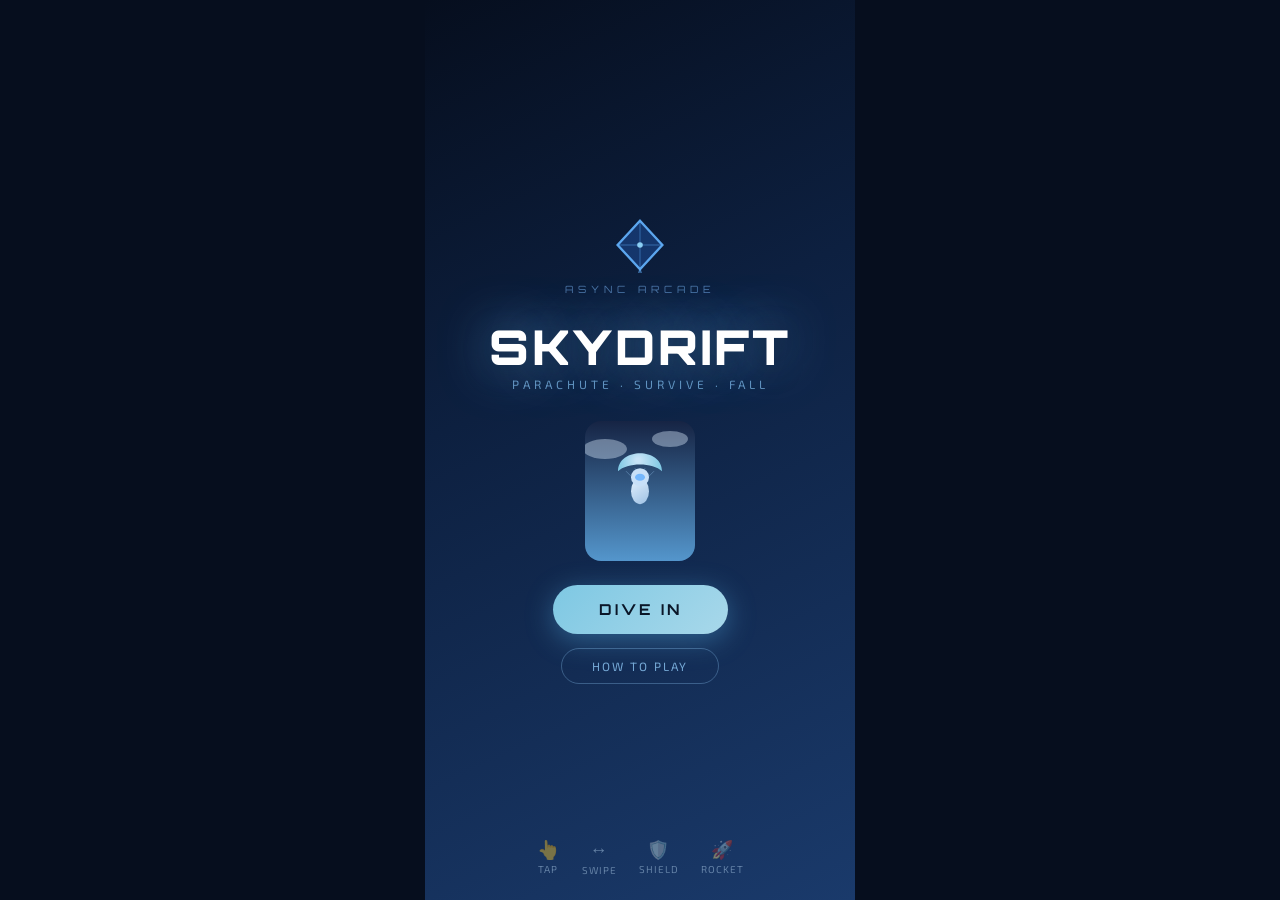
<file: index.html>
<!DOCTYPE html>
<html lang="en">
<head>
  <meta charset="UTF-8">
  <meta name="viewport" content="width=device-width, initial-scale=1.0, user-scalable=no">
  <title>SkyDrift — Async Arcade</title>
  <link rel="stylesheet" href="css/main.css">
  <link rel="stylesheet" href="css/screens.css">
  <link rel="stylesheet" href="css/hud.css">
</head>
<body>
<div id="game-wrapper">
  <canvas id="gameCanvas"></canvas>

  <!-- HUD (always on top during gameplay) -->
  <div id="hud">
    <div id="score-block">
      <div id="score-label">ALTITUDE</div>
      <div id="score-value">0m</div>
    </div>
    <div id="best-block">
      <div id="best-label">BEST</div>
      <div id="best-value">0m</div>
    </div>
  </div>

  <button id="pause-btn">⏸</button>

  <div id="powerup-bar">
    <div class="pu-slot shield"    id="pu-shield">🛡️</div>
    <div class="pu-slot rocket"    id="pu-rocket">🚀</div>
    <div class="pu-slot destroyer" id="pu-destroyer">💥</div>
    <div class="pu-slot dash"      id="pu-dash">⚡</div>
  </div>

  <div id="parachute-indicator">
    <span id="para-icon">🪂</span>
    <span id="para-label">OPEN</span>
  </div>

  <div id="energy-flash"></div>
  <div id="game-msg"></div>
  <div id="touch-hint">TAP = parachute · SWIPE = drift</div>

  <!-- ── START SCREEN ── -->
  <div class="screen" id="start-screen">
    <div class="logo-block">
      <svg class="kite-logo" viewBox="0 0 60 60" fill="none" xmlns="http://www.w3.org/2000/svg">
        <polygon points="30,4 54,30 30,56 6,30" fill="rgba(30,80,160,0.5)" stroke="rgba(100,180,255,0.9)" stroke-width="2.5"/>
        <line x1="30" y1="4"  x2="30" y2="56" stroke="rgba(100,180,255,0.45)" stroke-width="1"/>
        <line x1="6"  y1="30" x2="54" y2="30" stroke="rgba(100,180,255,0.45)" stroke-width="1"/>
        <circle cx="30" cy="30" r="3" fill="rgba(150,220,255,0.9)"/>
        <path d="M30 56 Q33 63 30 70 Q27 63 30 56" stroke="rgba(100,180,255,0.6)" stroke-width="1.5" fill="none"/>
      </svg>
      <div class="brand-name">Async Arcade</div>
    </div>

    <div class="game-title">SKYDRIFT</div>
    <div class="game-subtitle">Parachute · Survive · Fall</div>

    <canvas id="preview-canvas" width="110" height="140"></canvas>

    <button class="btn-primary"   id="start-btn">DIVE IN</button>
    <button class="btn-secondary" id="how-btn">HOW TO PLAY</button>

    <div class="instructions-mini">
      <div class="inst-item"><span class="inst-icon">👆</span><span>TAP</span></div>
      <div class="inst-item"><span class="inst-icon">↔️</span><span>SWIPE</span></div>
      <div class="inst-item"><span class="inst-icon">🛡️</span><span>SHIELD</span></div>
      <div class="inst-item"><span class="inst-icon">🚀</span><span>ROCKET</span></div>
    </div>
  </div>

  <!-- ── GAME OVER SCREEN ── -->
  <div class="screen hidden" id="gameover-screen">
    <div class="go-title">CRASH!</div>
    <div class="go-score-block">
      <div class="go-score-label">DISTANCE</div>
      <div class="go-score-value" id="go-score">0</div>
      <div class="go-best" id="go-best"></div>
    </div>
    <button class="btn-primary"   id="retry-btn">TRY AGAIN</button>
    <button class="btn-secondary" id="menu-btn" style="margin-top:10px">MAIN MENU</button>
  </div>

  <!-- ── PAUSE OVERLAY ── -->
  <div id="pause-overlay" class="hidden">
    <div class="pause-title">PAUSED</div>
    <button class="btn-primary"   id="resume-btn">RESUME</button>
    <button class="btn-secondary" id="quit-btn" style="margin-top:12px">QUIT</button>
  </div>

  <!-- ── HOW TO PLAY ── -->
  <div id="howto-overlay" class="hidden">
    <div class="howto-title">HOW TO PLAY</div>
    <div class="howto-grid">
      <div class="howto-card"><div class="howto-card-icon">👆</div><div class="howto-card-title">TAP / SPACE</div><div class="howto-card-desc">Toggle parachute — slow fall when open, fast when closed</div></div>
      <div class="howto-card"><div class="howto-card-icon">↔️</div><div class="howto-card-title">SWIPE</div><div class="howto-card-desc">Swipe any direction to drift your character sideways</div></div>
      <div class="howto-card"><div class="howto-card-icon">🛡️</div><div class="howto-card-title">SHIELD</div><div class="howto-card-desc">Absorbs one hit from any obstacle</div></div>
      <div class="howto-card"><div class="howto-card-icon">🚀</div><div class="howto-card-title">ROCKET</div><div class="howto-card-desc">Turbo fall & destroy on contact for 3.5s</div></div>
      <div class="howto-card"><div class="howto-card-icon">💥</div><div class="howto-card-title">DESTROYER</div><div class="howto-card-desc">Aura destroys nearby obstacles for 5s</div></div>
      <div class="howto-card"><div class="howto-card-icon">⚡</div><div class="howto-card-title">DASH SHIELD</div><div class="howto-card-desc">Auto-dashes & smashes nearby threats for 6s</div></div>
      <div class="howto-card"><div class="howto-card-icon">🚧</div><div class="howto-card-title">OBSTACLES</div><div class="howto-card-desc">Rocks, crates, birds, doors, cannons &amp; lasers</div></div>
      <div class="howto-card"><div class="howto-card-icon">📏</div><div class="howto-card-title">SCORE</div><div class="howto-card-desc">Metres fallen — fall as far as possible!</div></div>
    </div>
    <button class="btn-primary" id="howto-close">GOT IT!</button>
  </div>
</div>

<!-- JS modules loaded in dependency order -->
<script src="js/audio.js"></script>
<script src="js/state.js"></script>
<script src="js/camera.js"></script>
<script src="js/input.js"></script>
<script src="js/player.js"></script>
<script src="js/obstacles.js"></script>
<script src="js/powerups.js"></script>
<script src="js/particles.js"></script>
<script src="js/renderer.js"></script>
<script src="js/game.js"></script>
</body>
</html>
</file>
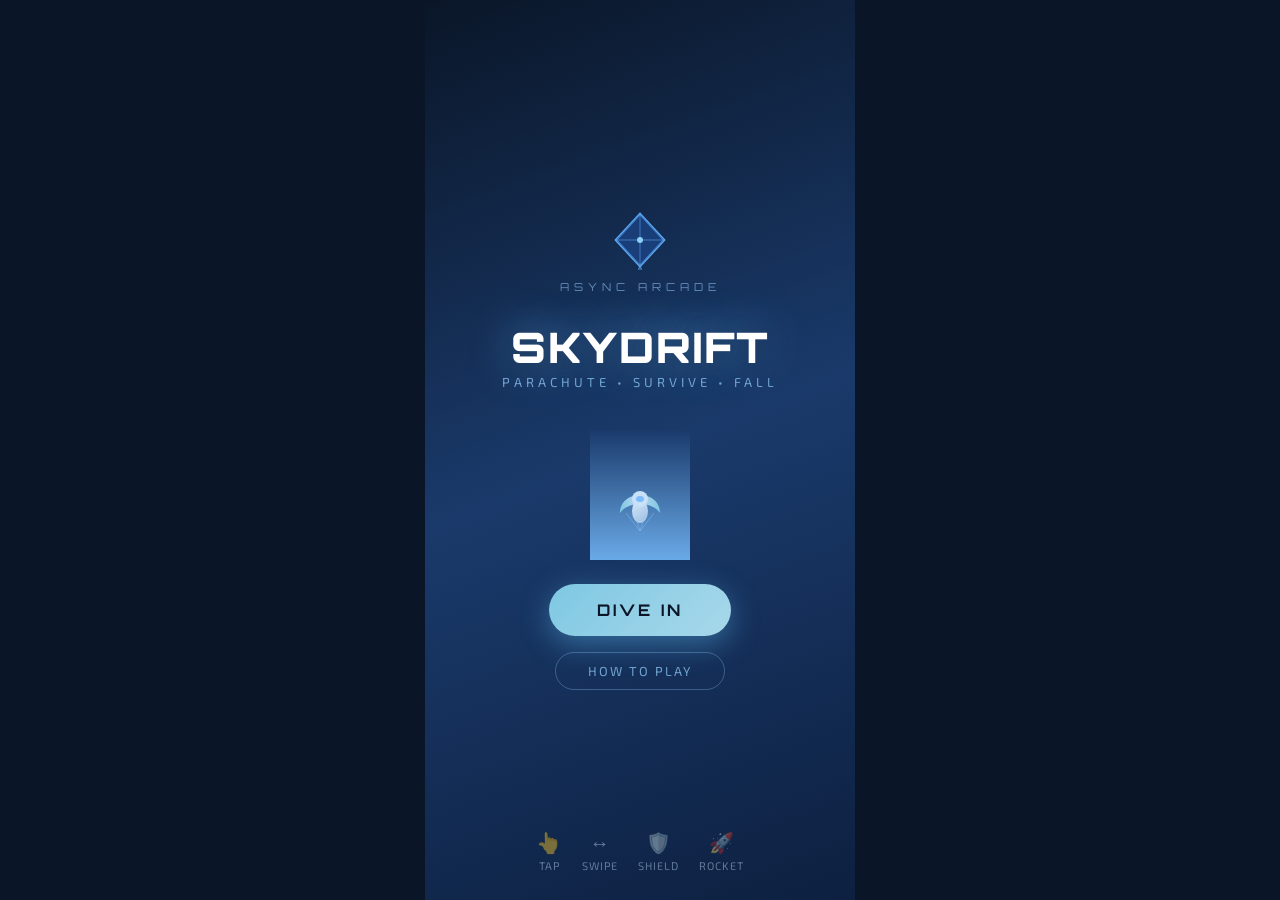
<file: skydrift.html>
<!DOCTYPE html>
<html lang="en">
<head>
<meta charset="UTF-8">
<meta name="viewport" content="width=device-width, initial-scale=1.0, user-scalable=no">
<title>SkyDrift — Async Arcade</title>
<style>
  @import url('https://fonts.googleapis.com/css2?family=Exo+2:wght@300;400;700;900&family=Orbitron:wght@400;700;900&display=swap');

  :root {
    --sky1: #b8d4f0;
    --sky2: #d4eaff;
    --calm1: #7ec8e3;
    --calm2: #a8d8ea;
    --soft-green: #98d8c8;
    --soft-coral: #f4a7a7;
    --soft-purple: #c4a8d8;
    --soft-yellow: #f4dca8;
    --ui-bg: rgba(20,40,80,0.82);
    --ui-border: rgba(130,200,255,0.35);
    --text-main: #e8f4ff;
    --text-dim: rgba(200,230,255,0.6);
    --energy1: #ff6b35;
    --energy2: #ffda00;
    --energy3: #00e5ff;
    --shield-color: #4fc3f7;
    --rocket-color: #ff7043;
    --destroy-color: #ab47bc;
    --dash-color: #26c6da;
  }

  * { margin:0; padding:0; box-sizing:border-box; touch-action:none; }

  body {
    background: #0a1628;
    display: flex;
    justify-content: center;
    align-items: center;
    height: 100vh;
    overflow: hidden;
    font-family: 'Exo 2', sans-serif;
  }

  #game-wrapper {
    position: relative;
    width: min(430px, 100vw);
    height: min(932px, 100vh);
    overflow: hidden;
    background: linear-gradient(180deg, #1a3a6b 0%, #2a5a9b 30%, #4a8ac8 60%, #6aaae8 100%);
  }

  /* ===== CANVAS ===== */
  #gameCanvas {
    position: absolute;
    top: 0; left: 0;
    width: 100%; height: 100%;
    display: block;
  }

  /* ===== HUD ===== */
  #hud {
    position: absolute;
    top: 0; left: 0; right: 0;
    padding: 14px 18px 0;
    display: flex;
    justify-content: space-between;
    align-items: flex-start;
    pointer-events: none;
    z-index: 10;
  }

  #score-block {
    display: flex;
    flex-direction: column;
  }

  #score-label {
    font-family: 'Orbitron', monospace;
    font-size: 10px;
    letter-spacing: 3px;
    color: var(--text-dim);
    text-transform: uppercase;
  }

  #score-value {
    font-family: 'Orbitron', monospace;
    font-size: 28px;
    font-weight: 900;
    color: #fff;
    text-shadow: 0 0 20px rgba(100,200,255,0.8);
    line-height: 1;
    transition: color 0.3s;
  }

  #score-value.energized { color: var(--energy2); text-shadow: 0 0 20px rgba(255,218,0,0.9); }

  #best-block {
    display: flex;
    flex-direction: column;
    align-items: flex-end;
  }

  #best-label {
    font-family: 'Orbitron', monospace;
    font-size: 9px;
    letter-spacing: 2px;
    color: var(--text-dim);
  }

  #best-value {
    font-family: 'Orbitron', monospace;
    font-size: 14px;
    color: rgba(200,230,255,0.8);
  }

  /* powerup icons row */
  #powerup-bar {
    position: absolute;
    top: 70px; left: 0; right: 0;
    display: flex;
    justify-content: center;
    gap: 10px;
    pointer-events: none;
    z-index: 10;
  }

  .pu-slot {
    width: 38px; height: 38px;
    border-radius: 50%;
    border: 2px solid rgba(255,255,255,0.3);
    background: rgba(10,25,60,0.6);
    display: flex;
    align-items: center;
    justify-content: center;
    font-size: 18px;
    transition: all 0.3s;
    opacity: 0;
    transform: scale(0.7);
  }

  .pu-slot.active {
    opacity: 1;
    transform: scale(1);
    box-shadow: 0 0 14px currentColor;
  }

  .pu-slot.shield { color: var(--shield-color); border-color: var(--shield-color); }
  .pu-slot.rocket { color: var(--rocket-color); border-color: var(--rocket-color); }
  .pu-slot.destroyer { color: var(--destroy-color); border-color: var(--destroy-color); }
  .pu-slot.dash { color: var(--dash-color); border-color: var(--dash-color); }

  /* ===== SCREENS ===== */
  .screen {
    position: absolute;
    inset: 0;
    display: flex;
    flex-direction: column;
    align-items: center;
    justify-content: center;
    z-index: 50;
    transition: opacity 0.4s, transform 0.4s;
  }

  .screen.hidden {
    opacity: 0;
    pointer-events: none;
    transform: scale(1.04);
  }

  /* START SCREEN */
  #start-screen {
    background: linear-gradient(160deg, #0a1628 0%, #1a3a6b 50%, #0d2040 100%);
  }

  .logo-block {
    display: flex;
    flex-direction: column;
    align-items: center;
    margin-bottom: 32px;
  }

  .kite-logo {
    width: 60px; height: 60px;
    margin-bottom: 10px;
  }

  .brand-name {
    font-family: 'Orbitron', monospace;
    font-size: 11px;
    letter-spacing: 5px;
    color: rgba(150,200,255,0.6);
    text-transform: uppercase;
  }

  .game-title {
    font-family: 'Orbitron', monospace;
    font-size: 42px;
    font-weight: 900;
    color: #fff;
    text-align: center;
    line-height: 1;
    text-shadow: 0 0 40px rgba(100,180,255,0.8), 0 4px 20px rgba(0,0,0,0.5);
    letter-spacing: 2px;
  }

  .game-subtitle {
    font-size: 13px;
    letter-spacing: 4px;
    color: rgba(150,210,255,0.7);
    text-transform: uppercase;
    margin-top: 6px;
    margin-bottom: 40px;
  }

  .character-preview {
    width: 80px; height: 120px;
    position: relative;
    margin-bottom: 28px;
  }

  .btn-primary {
    font-family: 'Orbitron', monospace;
    font-size: 16px;
    font-weight: 700;
    letter-spacing: 3px;
    color: #0a1628;
    background: linear-gradient(135deg, #7ec8e3, #a8d8ea);
    border: none;
    border-radius: 50px;
    padding: 16px 48px;
    cursor: pointer;
    text-transform: uppercase;
    transition: all 0.2s;
    box-shadow: 0 8px 30px rgba(100,200,255,0.4);
    margin-bottom: 16px;
  }

  .btn-primary:active { transform: scale(0.96); }
  .btn-primary:hover { background: linear-gradient(135deg, #a0daf0, #c0eaff); }

  .btn-secondary {
    font-family: 'Exo 2', sans-serif;
    font-size: 13px;
    letter-spacing: 2px;
    color: rgba(150,210,255,0.7);
    background: transparent;
    border: 1px solid rgba(150,210,255,0.3);
    border-radius: 50px;
    padding: 10px 32px;
    cursor: pointer;
    text-transform: uppercase;
    transition: all 0.2s;
  }

  .btn-secondary:hover { border-color: rgba(150,210,255,0.7); color: rgba(200,230,255,0.9); }

  .instructions-mini {
    position: absolute;
    bottom: 28px;
    display: flex;
    gap: 20px;
    opacity: 0.55;
  }

  .inst-item {
    display: flex;
    flex-direction: column;
    align-items: center;
    gap: 4px;
    font-size: 11px;
    color: rgba(200,230,255,0.8);
    letter-spacing: 1px;
  }

  .inst-icon { font-size: 20px; }

  /* GAME OVER SCREEN */
  #gameover-screen {
    background: linear-gradient(160deg, rgba(10,22,40,0.97) 0%, rgba(20,40,80,0.97) 100%);
  }

  .go-title {
    font-family: 'Orbitron', monospace;
    font-size: 36px;
    font-weight: 900;
    color: #ff6b6b;
    text-shadow: 0 0 30px rgba(255,100,100,0.6);
    margin-bottom: 8px;
  }

  .go-score-block {
    text-align: center;
    margin: 24px 0;
    padding: 20px 40px;
    background: rgba(100,180,255,0.08);
    border: 1px solid rgba(100,180,255,0.2);
    border-radius: 16px;
    min-width: 220px;
  }

  .go-score-label {
    font-family: 'Orbitron', monospace;
    font-size: 11px;
    letter-spacing: 3px;
    color: var(--text-dim);
  }

  .go-score-value {
    font-family: 'Orbitron', monospace;
    font-size: 52px;
    font-weight: 900;
    color: #fff;
    line-height: 1.1;
  }

  .go-best {
    font-size: 13px;
    color: var(--soft-yellow);
    margin-top: 4px;
  }

  /* PAUSE overlay */
  #pause-overlay {
    position: absolute;
    inset: 0;
    background: rgba(5,15,35,0.85);
    display: flex;
    flex-direction: column;
    align-items: center;
    justify-content: center;
    z-index: 40;
    backdrop-filter: blur(4px);
  }

  #pause-overlay.hidden { display: none; }

  .pause-title {
    font-family: 'Orbitron', monospace;
    font-size: 32px;
    color: #fff;
    margin-bottom: 32px;
  }

  /* pause button */
  #pause-btn {
    position: absolute;
    top: 14px;
    left: 50%;
    transform: translateX(-50%);
    background: rgba(20,40,80,0.7);
    border: 1px solid rgba(130,200,255,0.3);
    border-radius: 50px;
    padding: 6px 20px;
    font-family: 'Orbitron', monospace;
    font-size: 10px;
    letter-spacing: 2px;
    color: rgba(150,210,255,0.7);
    cursor: pointer;
    z-index: 20;
    transition: all 0.2s;
    pointer-events: all;
  }

  #pause-btn:active { opacity: 0.7; }

  /* How to Play */
  #howto-overlay {
    position: absolute;
    inset: 0;
    background: rgba(5,15,35,0.95);
    display: flex;
    flex-direction: column;
    align-items: center;
    justify-content: center;
    z-index: 60;
    padding: 28px;
    overflow-y: auto;
  }
  #howto-overlay.hidden { display: none; }

  .howto-title {
    font-family: 'Orbitron', monospace;
    font-size: 22px;
    color: #fff;
    margin-bottom: 20px;
    letter-spacing: 3px;
  }

  .howto-grid {
    display: grid;
    grid-template-columns: 1fr 1fr;
    gap: 12px;
    width: 100%;
    max-width: 360px;
    margin-bottom: 24px;
  }

  .howto-card {
    background: rgba(100,180,255,0.07);
    border: 1px solid rgba(100,180,255,0.2);
    border-radius: 12px;
    padding: 14px;
    display: flex;
    flex-direction: column;
    gap: 6px;
  }

  .howto-card-icon { font-size: 22px; }
  .howto-card-title { font-family: 'Orbitron', monospace; font-size: 11px; color: rgba(150,210,255,0.9); letter-spacing: 1px; }
  .howto-card-desc { font-size: 11px; color: rgba(200,225,255,0.6); line-height: 1.4; }

  /* energy overlay flash */
  #energy-flash {
    position: absolute; inset: 0;
    pointer-events: none;
    z-index: 8;
    opacity: 0;
    transition: opacity 0.3s;
    background: radial-gradient(ellipse at center, rgba(255,100,50,0.08) 0%, transparent 70%);
  }
  #energy-flash.active { opacity: 1; }

  /* Touch hint */
  #touch-hint {
    position: absolute;
    bottom: 20px;
    left: 50%;
    transform: translateX(-50%);
    font-size: 11px;
    letter-spacing: 2px;
    color: rgba(200,230,255,0.4);
    white-space: nowrap;
    pointer-events: none;
    z-index: 10;
    transition: opacity 1s;
  }

  /* combo / alert messages */
  #game-msg {
    position: absolute;
    top: 120px;
    left: 50%;
    transform: translateX(-50%);
    font-family: 'Orbitron', monospace;
    font-size: 15px;
    font-weight: 700;
    color: #fff;
    text-shadow: 0 0 20px rgba(100,200,255,0.8);
    pointer-events: none;
    z-index: 30;
    opacity: 0;
    white-space: nowrap;
    transition: opacity 0.3s;
    letter-spacing: 2px;
  }
</style>
</head>
<body>
<div id="game-wrapper">
  <canvas id="gameCanvas"></canvas>

  <!-- HUD -->
  <div id="hud">
    <div id="score-block">
      <div id="score-label">ALTITUDE</div>
      <div id="score-value">0</div>
    </div>
    <div id="best-block">
      <div id="best-label">BEST</div>
      <div id="best-value">0</div>
    </div>
  </div>

  <button id="pause-btn">⏸ PAUSE</button>

  <div id="powerup-bar">
    <div class="pu-slot shield" id="pu-shield">🛡️</div>
    <div class="pu-slot rocket" id="pu-rocket">🚀</div>
    <div class="pu-slot destroyer" id="pu-destroyer">💥</div>
    <div class="pu-slot dash" id="pu-dash">⚡</div>
  </div>

  <div id="energy-flash"></div>
  <div id="game-msg"></div>
  <div id="touch-hint">TAP TO OPEN / CLOSE PARACHUTE</div>

  <!-- HOW TO PLAY -->
  <div id="howto-overlay" class="hidden">
    <div class="howto-title">HOW TO PLAY</div>
    <div class="howto-grid">
      <div class="howto-card"><div class="howto-card-icon">👆</div><div class="howto-card-title">TAP / SPACE</div><div class="howto-card-desc">Toggle parachute open/closed to control fall speed</div></div>
      <div class="howto-card"><div class="howto-card-icon">↔️</div><div class="howto-card-title">SWIPE</div><div class="howto-card-desc">Swipe in any direction to push your character sideways</div></div>
      <div class="howto-card"><div class="howto-card-icon">🛡️</div><div class="howto-card-title">SHIELD</div><div class="howto-card-desc">Absorbs one hit from any obstacle</div></div>
      <div class="howto-card"><div class="howto-card-icon">🚀</div><div class="howto-card-title">ROCKET</div><div class="howto-card-desc">Turbo fall, destroys all obstacles on contact for 3.5s</div></div>
      <div class="howto-card"><div class="howto-card-icon">💥</div><div class="howto-card-title">DESTROYER</div><div class="howto-card-desc">Creates a destruction aura around you for 5 seconds</div></div>
      <div class="howto-card"><div class="howto-card-icon">⚡</div><div class="howto-card-title">DASH SHIELD</div><div class="howto-card-desc">Auto-dashes away and smashes nearby obstacles for 6s</div></div>
      <div class="howto-card"><div class="howto-card-icon">🚧</div><div class="howto-card-title">OBSTACLES</div><div class="howto-card-desc">Rocks, crates, birds, doors, cannons &amp; lasers block your path</div></div>
      <div class="howto-card"><div class="howto-card-icon">📏</div><div class="howto-card-title">SCORE</div><div class="howto-card-desc">Distance fallen in metres — fall as far as possible!</div></div>
    </div>
    <button class="btn-primary" id="howto-close">GOT IT!</button>
  </div>

  <!-- START SCREEN -->
  <div class="screen" id="start-screen">
    <div class="logo-block">
      <svg class="kite-logo" viewBox="0 0 60 60" fill="none" xmlns="http://www.w3.org/2000/svg">
        <polygon points="30,4 54,30 30,56 6,30" fill="none" stroke="rgba(100,180,255,0.9)" stroke-width="2.5"/>
        <polygon points="30,4 54,30 30,56 6,30" fill="rgba(30,80,160,0.5)"/>
        <line x1="30" y1="4" x2="30" y2="56" stroke="rgba(100,180,255,0.5)" stroke-width="1"/>
        <line x1="6" y1="30" x2="54" y2="30" stroke="rgba(100,180,255,0.5)" stroke-width="1"/>
        <circle cx="30" cy="30" r="3" fill="rgba(150,220,255,0.9)"/>
        <!-- kite tail -->
        <path d="M30 56 Q33 62 30 68 Q27 62 30 56" stroke="rgba(100,180,255,0.6)" stroke-width="1.5" fill="none"/>
      </svg>
      <div class="brand-name">Async Arcade</div>
    </div>
    <div class="game-title">SKYDRIFT</div>
    <div class="game-subtitle">Parachute • Survive • Fall</div>

    <!-- animated preview drawn via canvas -->
    <canvas id="preview-canvas" width="100" height="130" style="margin-bottom:24px;"></canvas>

    <button class="btn-primary" id="start-btn">DIVE IN</button>
    <button class="btn-secondary" id="how-btn">HOW TO PLAY</button>

    <div class="instructions-mini">
      <div class="inst-item"><span class="inst-icon">👆</span><span>TAP</span></div>
      <div class="inst-item"><span class="inst-icon">↔️</span><span>SWIPE</span></div>
      <div class="inst-item"><span class="inst-icon">🛡️</span><span>SHIELD</span></div>
      <div class="inst-item"><span class="inst-icon">🚀</span><span>ROCKET</span></div>
    </div>
  </div>

  <!-- GAME OVER SCREEN -->
  <div class="screen hidden" id="gameover-screen">
    <div class="go-title">CRASH!</div>
    <div class="go-score-block">
      <div class="go-score-label">DISTANCE</div>
      <div class="go-score-value" id="go-score">0</div>
      <div class="go-best" id="go-best"></div>
    </div>
    <button class="btn-primary" id="retry-btn">TRY AGAIN</button>
    <button class="btn-secondary" id="menu-btn" style="margin-top:10px;">MAIN MENU</button>
  </div>

  <!-- PAUSE OVERLAY -->
  <div id="pause-overlay" class="hidden">
    <div class="pause-title">PAUSED</div>
    <button class="btn-primary" id="resume-btn">RESUME</button>
    <button class="btn-secondary" id="quit-btn" style="margin-top:12px;">QUIT</button>
  </div>
</div>

<script>
// ════════════════════════════════════════════════════════════════
//  SKYDRIFT — ASYNC ARCADE
//  Full game engine in vanilla JS
// ════════════════════════════════════════════════════════════════

const canvas = document.getElementById('gameCanvas');
const ctx = canvas.getContext('2d');
const wrapper = document.getElementById('game-wrapper');

// ── Resize ──────────────────────────────────────────────────────
function resize() {
  canvas.width = wrapper.clientWidth;
  canvas.height = wrapper.clientHeight;
}
resize();
window.addEventListener('resize', resize);

// ── Audio ────────────────────────────────────────────────────────
const AC = new (window.AudioContext || window.webkitAudioContext)();
function unlockAudio() { if (AC.state === 'suspended') AC.resume(); }

function playTone(freq, type='sine', dur=0.12, vol=0.18, delay=0) {
  try {
    const o = AC.createOscillator();
    const g = AC.createGain();
    o.connect(g); g.connect(AC.destination);
    o.type = type; o.frequency.value = freq;
    const t = AC.currentTime + delay;
    g.gain.setValueAtTime(0, t);
    g.gain.linearRampToValueAtTime(vol, t + 0.01);
    g.gain.exponentialRampToValueAtTime(0.001, t + dur);
    o.start(t); o.stop(t + dur + 0.01);
  } catch(e){}
}

function playChord(freqs, type='sine', dur=0.18, vol=0.12) {
  freqs.forEach((f,i) => playTone(f, type, dur, vol, i*0.03));
}

function playNoise(dur=0.05, vol=0.15) {
  try {
    const buf = AC.createBuffer(1, AC.sampleRate * dur, AC.sampleRate);
    const d = buf.getChannelData(0);
    for(let i=0;i<d.length;i++) d[i] = (Math.random()*2-1);
    const src = AC.createBufferSource();
    const g = AC.createGain();
    const f = AC.createBiquadFilter();
    f.type = 'bandpass'; f.frequency.value = 400;
    src.buffer = buf; src.connect(f); f.connect(g); g.connect(AC.destination);
    g.gain.setValueAtTime(vol, AC.currentTime);
    g.gain.exponentialRampToValueAtTime(0.001, AC.currentTime+dur);
    src.start(); src.stop(AC.currentTime+dur+0.01);
  } catch(e){}
}

// Ambient drone
let droneNodes = null;
function startDrone() {
  try {
    if(droneNodes) return;
    const freqs = [60,90,120];
    droneNodes = freqs.map(f => {
      const o = AC.createOscillator();
      const g = AC.createGain();
      o.connect(g); g.connect(AC.destination);
      o.type='sine'; o.frequency.value=f;
      g.gain.setValueAtTime(0.04, AC.currentTime);
      o.start(); return {o,g};
    });
  } catch(e){}
}
function stopDrone() {
  if(!droneNodes) return;
  droneNodes.forEach(n => { try{ n.g.gain.setValueAtTime(0, AC.currentTime); n.o.stop(AC.currentTime+0.1); }catch(e){} });
  droneNodes = null;
}

// SFX shortcuts
const SFX = {
  open:    () => { playTone(300,'sine',0.08,0.12); playTone(400,'sine',0.08,0.08,0.04); },
  close:   () => { playTone(200,'sawtooth',0.07,0.1); },
  hit:     () => { playNoise(0.12,0.25); playTone(120,'sawtooth',0.18,0.2); },
  collect: () => { playChord([523,659,784],'sine',0.15,0.14); },
  rocket:  () => { playTone(80,'sawtooth',0.3,0.2); playTone(160,'sawtooth',0.25,0.1,0.05); },
  destroy: () => { playNoise(0.2,0.3); playTone(200,'square',0.25,0.15); },
  dash:    () => { playTone(600,'sine',0.06,0.18); playTone(900,'sine',0.1,0.14,0.04); },
  laser:   () => { playTone(800,'sine',0.06,0.15); playTone(1200,'sine',0.04,0.1,0.03); },
  cannon:  () => { playNoise(0.1,0.35); playTone(100,'square',0.15,0.2); },
  score:   () => { playTone(440,'sine',0.07,0.1); },
};

// ── State ────────────────────────────────────────────────────────
let state = 'start'; // start | playing | paused | gameover
let score = 0, bestScore = parseInt(localStorage.getItem('skydrift_best')||'0');
let parachuteOpen = true;
let scoreTimer = 0;
let energyMode = false;
let energyTimer = 0;
let gameSpeed = 1;

// Camera shake
let shakeX = 0, shakeY = 0, shakeMag = 0, shakeDecay = 0;
function addShake(mag, decay=0.85) {
  shakeMag = Math.max(shakeMag, mag);
  shakeDecay = decay;
}

// Scroll offset for background parallax
let bgOffset = 0;

// ── Player ───────────────────────────────────────────────────────
const W = () => canvas.width;
const H = () => canvas.height;

const player = {
  x: 0, y: 0,
  w: 34, h: 50,
  vx: 0, vy: 0,
  // powerups
  shield: false,
  rocketActive: false, rocketTimer: 0,
  destroyerActive: false, destroyerTimer: 0, destroyerRadius: 0,
  dashShield: false, dashTimer: 0,
  // visual
  trail: [],
  angle: 0,
  init() {
    this.x = W()/2; this.y = H()*0.2;
    this.vx = 0; this.vy = 0;
    this.shield = false; this.rocketActive=false; this.rocketTimer=0;
    this.destroyerActive=false; this.destroyerTimer=0;
    this.dashShield=false; this.dashTimer=0;
    this.trail = []; this.angle = 0;
  },
  update(dt) {
    const grav = parachuteOpen ? 80 : 340;
    const dragX = 4;

    if(this.rocketActive) {
      this.vy = 420;
      this.rocketTimer -= dt;
      if(this.rocketTimer <= 0) { this.rocketActive=false; energyMode=false; }
    } else {
      this.vy += grav * dt;
      this.vy = Math.min(this.vy, parachuteOpen ? 140 : 420);
    }

    this.vx *= Math.pow(1-dragX*dt, 1);
    this.x += this.vx * dt;
    this.y += this.vy * dt;

    // keep in bounds
    const margin = this.w/2;
    if(this.x < margin) { this.x = margin; this.vx = Math.abs(this.vx)*0.3; }
    if(this.x > W()-margin) { this.x = W()-margin; this.vx = -Math.abs(this.vx)*0.3; }
    if(this.y < this.h/2) { this.y = this.h/2; this.vy = 0; }

    // trail
    this.trail.push({x:this.x, y:this.y, life:1});
    if(this.trail.length > 22) this.trail.shift();
    this.trail.forEach(t => t.life -= dt*3);

    // destroyer
    if(this.destroyerActive) {
      this.destroyerTimer -= dt;
      this.destroyerRadius = 90 + Math.sin(Date.now()*0.006)*10;
      if(this.destroyerTimer <= 0) { this.destroyerActive=false; }
    }

    // dash
    if(this.dashShield) {
      this.dashTimer -= dt;
      if(this.dashTimer <= 0) { this.dashShield=false; energyMode=false; }
    }

    // gentle sway
    this.angle = this.vx * 0.002;
  },
  draw() {
    ctx.save();

    // trail
    this.trail.forEach((t,i) => {
      if(t.life <= 0) return;
      const a = t.life * 0.35;
      const r = this.rocketActive ? 14 : (this.dashShield ? 10 : 6);
      const col = this.rocketActive ? `rgba(255,120,50,${a})`
                : this.dashShield   ? `rgba(0,230,255,${a})`
                : `rgba(200,230,255,${a*0.6})`;
      ctx.beginPath();
      ctx.arc(t.x, t.y, r*(i/this.trail.length), 0, Math.PI*2);
      ctx.fillStyle = col;
      ctx.fill();
    });

    ctx.translate(this.x, this.y);
    ctx.rotate(this.angle);

    // destroyer aura
    if(this.destroyerActive) {
      const grad = ctx.createRadialGradient(0,0,0,0,0,this.destroyerRadius);
      grad.addColorStop(0, 'rgba(171,71,188,0.05)');
      grad.addColorStop(0.7, 'rgba(171,71,188,0.1)');
      grad.addColorStop(1, 'rgba(171,71,188,0)');
      ctx.beginPath(); ctx.arc(0,0,this.destroyerRadius,0,Math.PI*2);
      ctx.fillStyle = grad; ctx.fill();
      ctx.strokeStyle = 'rgba(171,71,188,0.4)';
      ctx.lineWidth = 1.5; ctx.stroke();
    }

    // shield glow
    if(this.shield || this.dashShield) {
      const sc = this.dashShield ? 'rgba(0,230,255,' : 'rgba(79,195,247,';
      const grad = ctx.createRadialGradient(0,0,0,0,0,36);
      grad.addColorStop(0, sc+'0.0)');
      grad.addColorStop(0.6, sc+'0.12)');
      grad.addColorStop(1, sc+'0.4)');
      ctx.beginPath(); ctx.arc(0,0,34,0,Math.PI*2);
      ctx.fillStyle = grad; ctx.fill();
      ctx.strokeStyle = sc+'0.8)';
      ctx.lineWidth = 2; ctx.stroke();
    }

    // parachute
    if(parachuteOpen && !this.rocketActive) {
      ctx.save();
      ctx.translate(0, -22);
      // canopy
      const canopyGrad = ctx.createRadialGradient(-2,-4,2, 0,0,22);
      canopyGrad.addColorStop(0, energyMode ? '#ffda00' : '#b8d4f0');
      canopyGrad.addColorStop(1, energyMode ? '#ff6b35' : '#7ec8e3');
      ctx.beginPath();
      ctx.moveTo(-22, 6);
      ctx.bezierCurveTo(-22,-18, 22,-18, 22, 6);
      ctx.bezierCurveTo(14,-2, -14,-2, -22, 6);
      ctx.fillStyle = canopyGrad; ctx.fill();
      ctx.strokeStyle = energyMode ? 'rgba(255,150,50,0.5)' : 'rgba(100,160,220,0.5)';
      ctx.lineWidth = 1; ctx.stroke();
      // strings
      ctx.strokeStyle = energyMode ? 'rgba(255,200,100,0.5)' : 'rgba(150,200,240,0.5)';
      ctx.lineWidth = 0.8;
      [[-14,6],[-6,4],[6,4],[14,6]].forEach(([sx,sy]) => {
        ctx.beginPath(); ctx.moveTo(sx,sy); ctx.lineTo(0,20); ctx.stroke();
      });
      ctx.restore();
    }

    // rocket flame
    if(this.rocketActive) {
      ctx.save();
      ctx.translate(0, 22);
      const fl = 10+Math.random()*12;
      const fg = ctx.createLinearGradient(0,0,0,fl);
      fg.addColorStop(0,'rgba(255,180,50,0.9)');
      fg.addColorStop(0.5,'rgba(255,80,20,0.6)');
      fg.addColorStop(1,'rgba(255,50,0,0)');
      ctx.beginPath();
      ctx.moveTo(-6,0); ctx.lineTo(6,0); ctx.lineTo(3,fl); ctx.lineTo(-3,fl);
      ctx.fillStyle=fg; ctx.fill();
      ctx.restore();
    }

    // body
    const bodyGrad = ctx.createLinearGradient(-10,-14,10,14);
    if(this.rocketActive) { bodyGrad.addColorStop(0,'#ff9060'); bodyGrad.addColorStop(1,'#ff4020'); }
    else if(this.dashShield) { bodyGrad.addColorStop(0,'#00e5ff'); bodyGrad.addColorStop(1,'#0097a7'); }
    else { bodyGrad.addColorStop(0,'#e8f4ff'); bodyGrad.addColorStop(1,'#a8c8e8'); }
    ctx.beginPath();
    ctx.ellipse(0,0, 10, 16, 0, 0, Math.PI*2);
    ctx.fillStyle=bodyGrad; ctx.fill();

    // helmet
    ctx.beginPath(); ctx.arc(0,-12,9,0,Math.PI*2);
    ctx.fillStyle = energyMode ? '#ff9060' : '#c8e0f8'; ctx.fill();
    ctx.strokeStyle='rgba(100,150,200,0.5)'; ctx.lineWidth=1; ctx.stroke();

    // visor
    ctx.beginPath(); ctx.ellipse(0,-12, 5,4, 0,0,Math.PI*2);
    ctx.fillStyle = energyMode ? 'rgba(255,200,50,0.8)' : 'rgba(50,150,255,0.5)'; ctx.fill();

    ctx.restore();
  }
};

// ── Obstacles ────────────────────────────────────────────────────
let obstacles = [];
let obstacleTimer = 0;
let obstacleInterval = 2.0;

const OBS_TYPES = ['rock','crate','bird','door','cannon','laser'];

function spawnObstacle() {
  const t = OBS_TYPES[Math.floor(Math.random()*OBS_TYPES.length)];
  const side = Math.random() < 0.5;
  const y = H() * (0.55 + Math.random()*0.4);
  const speed = (60 + Math.random()*120) * (Math.random()<0.5?1:-1) * gameSpeed;

  let obs = {
    type: t,
    x: side ? -60 : W()+60,
    y,
    w: 40, h: 40,
    vx: speed,
    alive: true,
    timer: 0,
    phase: Math.random()*Math.PI*2,
    color: randomPastel(),
  };

  if(t==='door') {
    obs.w=60; obs.h=80; obs.gapOpen=false; obs.openTimer=0; obs.openInterval=1.5+Math.random()*1.5;
    obs.vx = (30+Math.random()*40)*(Math.random()<0.5?1:-1)*gameSpeed;
  }
  if(t==='cannon') {
    obs.w=44; obs.h=44; obs.vx=(20+Math.random()*40)*(Math.random()<0.5?1:-1)*gameSpeed;
    obs.shootTimer=0; obs.shootInterval=2+Math.random()*2; obs.projectiles=[];
  }
  if(t==='laser') {
    obs.w=canvas.width; obs.h=10; obs.x=0;
    obs.vx=0; obs.on=false; obs.laserTimer=0; obs.laserInterval=0.9+Math.random()*1.1;
    obs.color='rgba(255,80,80,0.8)';
  }
  if(t==='bird') { obs.vx=speed*1.3; }

  obstacles.push(obs);
}

function randomPastel() {
  const h = Math.floor(Math.random()*360);
  return `hsl(${h},50%,72%)`;
}

function updateObstacles(dt) {
  obstacles.forEach(obs => {
    if(!obs.alive) return;
    obs.timer += dt;
    obs.x += obs.vx * dt;

    if(obs.type==='door') {
      obs.openTimer += dt;
      if(obs.openTimer >= obs.openInterval) { obs.gapOpen=!obs.gapOpen; obs.openTimer=0; }
    }
    if(obs.type==='cannon') {
      obs.shootTimer += dt;
      if(obs.shootTimer >= obs.shootInterval) {
        obs.shootTimer=0;
        SFX.cannon();
        obs.projectiles.push({x:obs.x, y:obs.y, vx:0, vy:200+Math.random()*100, alive:true, r:6});
      }
      obs.projectiles.forEach(p => {
        p.x += p.vx*dt; p.y += p.vy*dt;
        if(p.y > H()+20) p.alive=false;
      });
      obs.projectiles = obs.projectiles.filter(p=>p.alive);
    }
    if(obs.type==='laser') {
      obs.laserTimer += dt;
      if(obs.laserTimer >= obs.laserInterval) { obs.on=!obs.on; obs.laserTimer=0; if(obs.on) SFX.laser(); }
    }
    if(obs.type==='bird') { obs.y += Math.sin(obs.timer*2+obs.phase)*40*dt; }

    // remove offscreen
    if(obs.x < -200 || obs.x > W()+200) obs.alive=false;
    // destroy by destroyer
    if(player.destroyerActive && obs.type!=='laser' && obs.type!=='door') {
      const dx=obs.x-player.x, dy=obs.y-player.y;
      if(Math.sqrt(dx*dx+dy*dy) < player.destroyerRadius+obs.w/2) {
        spawnParticles(obs.x, obs.y, '#ab47bc', 12);
        obs.alive=false; addShake(5);
        SFX.destroy();
      }
    }
  });
  obstacles = obstacles.filter(o=>o.alive || o.type==='laser');
}

function drawObstacles() {
  obstacles.forEach(obs => {
    if(!obs.alive) return;
    ctx.save();

    if(obs.type==='rock') {
      ctx.translate(obs.x, obs.y);
      ctx.rotate(obs.timer*0.5);
      ctx.beginPath();
      for(let i=0;i<7;i++){
        const a=i/7*Math.PI*2; const r=obs.w/2*(0.8+Math.random()*0.2);
        i===0?ctx.moveTo(Math.cos(a)*r,Math.sin(a)*r):ctx.lineTo(Math.cos(a)*r,Math.sin(a)*r);
      }
      ctx.closePath();
      ctx.fillStyle=obs.color; ctx.fill();
      ctx.strokeStyle='rgba(0,0,0,0.2)'; ctx.lineWidth=2; ctx.stroke();
    }
    else if(obs.type==='crate') {
      ctx.translate(obs.x,obs.y);
      ctx.fillStyle=obs.color;
      ctx.fillRect(-obs.w/2,-obs.h/2,obs.w,obs.h);
      ctx.strokeStyle='rgba(0,0,0,0.25)'; ctx.lineWidth=2;
      ctx.strokeRect(-obs.w/2,-obs.h/2,obs.w,obs.h);
      ctx.strokeStyle='rgba(0,0,0,0.15)'; ctx.lineWidth=1;
      ctx.beginPath(); ctx.moveTo(-obs.w/2,0); ctx.lineTo(obs.w/2,0); ctx.stroke();
      ctx.beginPath(); ctx.moveTo(0,-obs.h/2); ctx.lineTo(0,obs.h/2); ctx.stroke();
    }
    else if(obs.type==='bird') {
      ctx.translate(obs.x,obs.y);
      const wing = Math.sin(obs.timer*8)*12;
      ctx.strokeStyle='#5d4037'; ctx.lineWidth=2.5;
      ctx.beginPath(); ctx.moveTo(-14,wing); ctx.quadraticCurveTo(0,-6,14,wing); ctx.stroke();
      ctx.fillStyle='#5d4037';
      ctx.beginPath(); ctx.ellipse(0,0,8,5,0,0,Math.PI*2); ctx.fill();
      ctx.fillStyle='#ff6f00';
      ctx.beginPath(); ctx.moveTo(6,-1); ctx.lineTo(10,0); ctx.lineTo(6,1); ctx.fill();
    }
    else if(obs.type==='door') {
      ctx.translate(obs.x,obs.y);
      const gapH = obs.gapOpen ? 40 : 8;
      const topH = (obs.h - gapH)/2;
      // top panel
      ctx.fillStyle=obs.color;
      ctx.fillRect(-obs.w/2,-obs.h/2, obs.w, topH);
      // bot panel
      ctx.fillRect(-obs.w/2, obs.h/2-topH, obs.w, topH);
      ctx.strokeStyle='rgba(0,0,0,0.3)'; ctx.lineWidth=2;
      ctx.strokeRect(-obs.w/2,-obs.h/2,obs.w,obs.h);
      // warning stripes
      ctx.save(); ctx.globalAlpha=0.3;
      ctx.fillStyle='#f4dca8';
      for(let i=0;i<4;i++) ctx.fillRect(-obs.w/2+i*14,-obs.h/2,7,topH);
      ctx.restore();
    }
    else if(obs.type==='cannon') {
      ctx.translate(obs.x,obs.y);
      // barrel
      ctx.fillStyle='#78909c';
      ctx.fillRect(-obs.w/2,-10,obs.w*0.7,20);
      // body
      ctx.beginPath(); ctx.arc(0,0,obs.w/2,0,Math.PI*2);
      ctx.fillStyle='#90a4ae'; ctx.fill();
      ctx.strokeStyle='rgba(0,0,0,0.3)'; ctx.lineWidth=2; ctx.stroke();
      // projectiles
      obs.projectiles.forEach(p => {
        ctx.beginPath(); ctx.arc(p.x-obs.x, p.y-obs.y, p.r,0,Math.PI*2);
        ctx.fillStyle='#ff7043'; ctx.fill();
      });
    }
    else if(obs.type==='laser') {
      if(obs.on) {
        const alpha = 0.5+Math.sin(obs.timer*20)*0.3;
        ctx.fillStyle=`rgba(255,80,80,${alpha})`;
        ctx.fillRect(0,obs.y-obs.h/2,W(),obs.h);
        // glow
        const lg = ctx.createLinearGradient(0,obs.y-20,0,obs.y+20);
        lg.addColorStop(0,'rgba(255,80,80,0)');
        lg.addColorStop(0.5,`rgba(255,120,120,${alpha*0.4})`);
        lg.addColorStop(1,'rgba(255,80,80,0)');
        ctx.fillStyle=lg;
        ctx.fillRect(0,obs.y-20,W(),40);
      } else {
        ctx.globalAlpha=0.15;
        ctx.fillStyle='rgba(255,80,80,0.3)';
        ctx.fillRect(0,obs.y-obs.h/2,W(),obs.h);
        ctx.globalAlpha=1;
      }
    }

    ctx.restore();
  });
}

// ── Powerups ─────────────────────────────────────────────────────
let powerups = [];
let powerupTimer = 0;
const PU_TYPES = ['shield','rocket','destroyer','dash'];

function spawnPowerup() {
  const t = PU_TYPES[Math.floor(Math.random()*PU_TYPES.length)];
  powerups.push({
    type: t,
    x: 40+Math.random()*(W()-80),
    y: H()*(0.55+Math.random()*0.4),
    r: 18,
    alive: true,
    bob: Math.random()*Math.PI*2,
    timer: 0,
    glow: 0,
  });
}

const PU_COLORS = { shield:'#4fc3f7', rocket:'#ff7043', destroyer:'#ab47bc', dash:'#26c6da' };
const PU_ICONS  = { shield:'🛡', rocket:'🚀', destroyer:'💥', dash:'⚡' };

function updatePowerups(dt) {
  powerups.forEach(p => {
    p.timer += dt;
    p.bob += dt*2;
    p.glow = 0.5+Math.sin(p.timer*4)*0.5;
    if(p.y < -40) p.alive=false;
  });
  powerups = powerups.filter(p=>p.alive);
}

function drawPowerups() {
  powerups.forEach(p => {
    if(!p.alive) return;
    ctx.save();
    ctx.translate(p.x, p.y + Math.sin(p.bob)*5);

    // glow ring
    const gr = ctx.createRadialGradient(0,0,p.r*0.5,0,0,p.r*1.8);
    gr.addColorStop(0,PU_COLORS[p.type].replace(')',`,${p.glow*0.3})`).replace('rgb','rgba'));
    gr.addColorStop(1,'rgba(0,0,0,0)');
    ctx.beginPath(); ctx.arc(0,0,p.r*1.8,0,Math.PI*2);
    ctx.fillStyle=gr; ctx.fill();

    // circle
    ctx.beginPath(); ctx.arc(0,0,p.r,0,Math.PI*2);
    ctx.fillStyle=PU_COLORS[p.type]+'33'; ctx.fill();
    ctx.strokeStyle=PU_COLORS[p.type]; ctx.lineWidth=2.5; ctx.stroke();

    // icon
    ctx.font=`${p.r}px serif`;
    ctx.textAlign='center'; ctx.textBaseline='middle';
    ctx.fillText(PU_ICONS[p.type], 0, 1);

    ctx.restore();
  });
}

// ── Particles ────────────────────────────────────────────────────
let particles = [];

function spawnParticles(x,y,color,count=8) {
  for(let i=0;i<count;i++) {
    const a=Math.random()*Math.PI*2;
    const s=60+Math.random()*120;
    particles.push({x,y,vx:Math.cos(a)*s,vy:Math.sin(a)*s,life:1,color,r:3+Math.random()*4});
  }
}

function updateParticles(dt) {
  particles.forEach(p => {
    p.x+=p.vx*dt; p.y+=p.vy*dt;
    p.vx*=0.92; p.vy*=0.92;
    p.life -= dt*2;
  });
  particles = particles.filter(p=>p.life>0);
}

function drawParticles() {
  particles.forEach(p => {
    ctx.save();
    ctx.globalAlpha=p.life;
    ctx.beginPath(); ctx.arc(p.x,p.y,p.r*p.life,0,Math.PI*2);
    ctx.fillStyle=p.color; ctx.fill();
    ctx.restore();
  });
}

// ── Background ───────────────────────────────────────────────────
let clouds = [];
let bgStars = [];
for(let i=0;i<30;i++) {
  clouds.push({x:Math.random()*500,y:Math.random()*200,w:60+Math.random()*120,h:25+Math.random()*40,spd:5+Math.random()*15,alpha:0.2+Math.random()*0.4});
}
for(let i=0;i<60;i++) {
  bgStars.push({x:Math.random()*500,y:Math.random()*200,r:0.5+Math.random()*2,alpha:0.2+Math.random()*0.8});
}

function drawBackground() {
  // Sky gradient
  const sky = ctx.createLinearGradient(0,0,0,H());
  if(energyMode) {
    sky.addColorStop(0,'#1a0a2e');
    sky.addColorStop(0.4,'#2d1b4e');
    sky.addColorStop(1,'#4a2080');
  } else {
    sky.addColorStop(0,'#1a3a6b');
    sky.addColorStop(0.4,'#2a5a9b');
    sky.addColorStop(0.8,'#4a8ac8');
    sky.addColorStop(1,'#6aaae8');
  }
  ctx.fillStyle=sky; ctx.fillRect(0,0,W(),H());

  // Stars (only top part)
  bgStars.forEach(s => {
    const sy = ((s.y - bgOffset*0.1) % H() + H()) % H();
    if(sy > H()*0.4) return;
    ctx.beginPath(); ctx.arc(s.x%W(), sy, s.r, 0, Math.PI*2);
    ctx.fillStyle=`rgba(255,255,255,${s.alpha*(energyMode?1:0.5)})`; ctx.fill();
  });

  // Clouds
  clouds.forEach(c => {
    const cy = ((c.y + bgOffset*0.15) % (H()*0.5) + H()*0.5) % (H()*0.5);
    const cx = (c.x + bgOffset*0.05*c.spd*0.1) % W();
    ctx.save();
    ctx.globalAlpha = c.alpha * (energyMode ? 0.15 : 0.55);
    ctx.fillStyle = energyMode ? '#7040b0' : '#ffffff';
    for(let j=0;j<3;j++) {
      ctx.beginPath();
      ctx.ellipse(cx+j*c.w*0.25, cy+j%2*8, c.w*(0.4+j*0.15), c.h*(0.5+j*0.1), 0,0,Math.PI*2);
      ctx.fill();
    }
    ctx.restore();
  });
}

// ── Collision ────────────────────────────────────────────────────
function checkCollisions() {
  const px=player.x, py=player.y;
  const pr=18; // player radius for collision

  // Powerup pickup
  powerups.forEach(p => {
    if(!p.alive) return;
    const dx=p.x-px, dy=p.y-py;
    if(Math.sqrt(dx*dx+dy*dy) < pr+p.r) {
      collectPowerup(p.type);
      spawnParticles(p.x, p.y, PU_COLORS[p.type], 12);
      SFX.collect();
      p.alive=false;
    }
  });

  // Obstacle collision
  for(let obs of obstacles) {
    if(!obs.alive) continue;
    let hit=false;

    if(obs.type==='laser') {
      if(obs.on) {
        if(Math.abs(py-obs.y) < obs.h/2+pr) hit=true;
      }
    } else if(obs.type==='door') {
      if(obs.gapOpen) {
        const inXRange = px>obs.x-obs.w/2 && px<obs.x+obs.w/2;
        if(inXRange) {
          const gapH=40, topH=(obs.h-gapH)/2;
          const topBot=obs.y-obs.h/2+topH, botTop=obs.y+obs.h/2-topH;
          if(py<topBot+pr || py>botTop-pr) hit=true;
        }
      } else {
        const inXRange = px>obs.x-obs.w/2-pr && px<obs.x+obs.w/2+pr;
        const inYRange = py>obs.y-obs.h/2-pr && py<obs.y+obs.h/2+pr;
        if(inXRange && inYRange) hit=true;
      }
    } else if(obs.type==='cannon') {
      const dx=px-obs.x, dy=py-obs.y;
      if(Math.sqrt(dx*dx+dy*dy) < pr+obs.w/2) hit=true;
      // projectiles
      obs.projectiles.forEach(p2 => {
        const dx2=px-p2.x, dy2=py-p2.y;
        if(Math.sqrt(dx2*dx2+dy2*dy2) < pr+p2.r) hit=true;
      });
    } else {
      const dx=px-obs.x, dy=py-obs.y;
      if(Math.abs(dx)<pr+obs.w/2 && Math.abs(dy)<pr+obs.h/2) hit=true;
    }

    if(hit) {
      handleCollision(obs);
      return;
    }
  }
}

function handleCollision(obs) {
  if(player.rocketActive) {
    // destroy it
    spawnParticles(obs.x, obs.y, '#ff7043', 16);
    if(obs.type!=='laser') obs.alive=false;
    addShake(10);
    SFX.destroy();
    return;
  }
  if(player.shield || player.dashShield) {
    spawnParticles(obs.x, obs.y, player.dashShield?'#00e5ff':'#4fc3f7', 12);
    if(obs.type!=='laser') obs.alive=false;
    addShake(7);
    SFX.destroy();
    player.shield=false;
    if(player.dashShield) {
      // dash away
      player.vx = obs.x < player.x ? 280 : -280;
      player.vy -= 80;
      SFX.dash();
      spawnParticles(player.x, player.y, '#00e5ff', 10);
    }
    updatePowerupHUD();
    return;
  }
  // DEAD
  SFX.hit();
  spawnParticles(player.x, player.y, '#ff6b6b', 20);
  addShake(18);
  triggerGameOver();
}

// ── Powerup logic ────────────────────────────────────────────────
function collectPowerup(type) {
  if(type==='shield') {
    player.shield=true;
    showMsg('🛡️ SHIELD ON!', '#4fc3f7');
  } else if(type==='rocket') {
    player.rocketActive=true; player.rocketTimer=3.5;
    energyMode=true; energyTimer=3.5;
    parachuteOpen=false;
    SFX.rocket();
    addShake(6);
    showMsg('🚀 ROCKET DASH!', '#ff7043');
  } else if(type==='destroyer') {
    player.destroyerActive=true; player.destroyerTimer=5;
    energyMode=true; energyTimer=5;
    SFX.destroy();
    showMsg('💥 DESTROYER!', '#ab47bc');
  } else if(type==='dash') {
    player.dashShield=true; player.dashTimer=6;
    energyMode=true; energyTimer=6;
    showMsg('⚡ DASH SHIELD!', '#26c6da');
  }
  updatePowerupHUD();
}

function updatePowerupHUD() {
  const slots = {shield:'pu-shield', rocket:'pu-rocket', destroyer:'pu-destroyer', dash:'pu-dash'};
  const states = {
    shield: player.shield,
    rocket: player.rocketActive,
    destroyer: player.destroyerActive,
    dash: player.dashShield
  };
  Object.entries(slots).forEach(([k,id]) => {
    const el = document.getElementById(id);
    el.classList.toggle('active', !!states[k]);
  });
}

// ── Messages ─────────────────────────────────────────────────────
let msgTimer = 0;
function showMsg(text, color='#fff') {
  const el = document.getElementById('game-msg');
  el.textContent = text;
  el.style.color = color;
  el.style.textShadow = `0 0 20px ${color}`;
  el.style.opacity = '1';
  msgTimer = 1.8;
}

// ── Input ────────────────────────────────────────────────────────
let touchStartX=0, touchStartY=0, touchStartT=0;
let touchActive=false;

wrapper.addEventListener('touchstart', e => {
  e.preventDefault();
  unlockAudio();
  if(state!=='playing') return;
  const t=e.touches[0];
  touchStartX=t.clientX; touchStartY=t.clientY; touchStartT=Date.now();
  touchActive=true;

  // Determine if tap vs swipe — decide on touchend
}, {passive:false});

wrapper.addEventListener('touchend', e => {
  e.preventDefault();
  if(state!=='playing'||!touchActive) return;
  touchActive=false;
  const t=e.changedTouches[0];
  const dx=t.clientX-touchStartX, dy=t.clientY-touchStartY;
  const dist=Math.sqrt(dx*dx+dy*dy);
  const dt2=Date.now()-touchStartT;

  if(dist < 18 && dt2 < 300) {
    // TAP → toggle parachute
    parachuteOpen=!parachuteOpen;
    if(parachuteOpen) SFX.open(); else SFX.close();
  } else if(dist >= 18) {
    // SWIPE
    const ang=Math.atan2(dy,dx);
    const force = Math.min(dist*2.2, 340);
    player.vx += Math.cos(ang)*force;
    // small vertical nudge
    if(Math.abs(dy)>Math.abs(dx)) player.vy += Math.sin(ang)*force*0.4;
    SFX.dash();
  }
}, {passive:false});

// Mouse for desktop
let mouseDown=false, mouseDownX=0, mouseDownY=0, mouseDownT=0;
wrapper.addEventListener('mousedown', e => {
  unlockAudio();
  if(state!=='playing') return;
  mouseDown=true; mouseDownX=e.clientX; mouseDownY=e.clientY; mouseDownT=Date.now();
});
wrapper.addEventListener('mouseup', e => {
  if(state!=='playing'||!mouseDown) return;
  mouseDown=false;
  const dx=e.clientX-mouseDownX, dy=e.clientY-mouseDownY;
  const dist=Math.sqrt(dx*dx+dy*dy);
  const dt2=Date.now()-mouseDownT;
  if(dist<18&&dt2<300) {
    parachuteOpen=!parachuteOpen;
    if(parachuteOpen) SFX.open(); else SFX.close();
  } else if(dist>=18) {
    const ang=Math.atan2(dy,dx);
    const force=Math.min(dist*2.5,320);
    player.vx+=Math.cos(ang)*force;
    if(Math.abs(dy)>Math.abs(dx)) player.vy+=Math.sin(ang)*force*0.35;
    SFX.dash();
  }
});
// Space bar
window.addEventListener('keydown', e => {
  if(e.code==='Space'&&state==='playing') {
    e.preventDefault();
    parachuteOpen=!parachuteOpen;
    if(parachuteOpen) SFX.open(); else SFX.close();
  }
  if(e.code==='KeyP'&&state==='playing') togglePause();
  if((e.code==='ArrowLeft'||e.code==='KeyA')&&state==='playing') player.vx-=160;
  if((e.code==='ArrowRight'||e.code==='KeyD')&&state==='playing') player.vx+=160;
});

// Pause button
document.getElementById('pause-btn').addEventListener('click', () => { if(state==='playing') togglePause(); });
document.getElementById('resume-btn').addEventListener('click', resumeGame);
document.getElementById('quit-btn').addEventListener('click', goToMenu);
document.getElementById('start-btn').addEventListener('click', startGame);
document.getElementById('retry-btn').addEventListener('click', startGame);
document.getElementById('menu-btn').addEventListener('click', goToMenu);

function togglePause() {
  if(state==='playing') { state='paused'; document.getElementById('pause-overlay').classList.remove('hidden'); }
  else resumeGame();
}
function resumeGame() {
  state='playing'; document.getElementById('pause-overlay').classList.add('hidden');
}

document.getElementById('how-btn').addEventListener('click', () => {
  document.getElementById('howto-overlay').classList.remove('hidden');
});
document.getElementById('howto-close').addEventListener('click', () => {
  document.getElementById('howto-overlay').classList.add('hidden');
});

const energyFlash = document.getElementById('energy-flash');

// Dash-shield auto proximity check
function checkDashProximity() {
  if(!player.dashShield) return;
  const px=player.x, py=player.y;
  const detectR = 70;
  for(let obs of obstacles) {
    if(!obs.alive || obs.type==='laser') continue;
    const dx=obs.x-px, dy=obs.y-py;
    const dist = Math.sqrt(dx*dx+dy*dy);
    if(dist < detectR + obs.w/2) {
      // Auto dash away from obstacle
      const ang = Math.atan2(py-obs.y, px-obs.x);
      player.vx = Math.cos(ang)*360;
      player.vy += Math.sin(ang)*120;
      spawnParticles(obs.x,obs.y,'#00e5ff',14);
      obs.alive=false;
      addShake(8);
      SFX.dash();
      break;
    }
  }
}


function startGame() {
  // hide screens
  document.getElementById('start-screen').classList.add('hidden');
  document.getElementById('gameover-screen').classList.add('hidden');
  document.getElementById('pause-overlay').classList.add('hidden');

  // reset
  score=0; obstacleTimer=0; powerupTimer=0;
  obstacles=[]; powerups=[]; particles=[];
  parachuteOpen=true; energyMode=false; gameSpeed=1;
  bgOffset=0;
  player.init();
  updatePowerupHUD();

  document.getElementById('score-value').textContent='0';
  document.getElementById('touch-hint').style.opacity='1';
  state='playing';
  unlockAudio();
  startDrone();

  // hide hint after 4s
  setTimeout(()=>{ document.getElementById('touch-hint').style.opacity='0'; }, 4000);
}

function triggerGameOver() {
  state='gameover';
  stopDrone();

  if(score > bestScore) {
    bestScore=score;
    localStorage.setItem('skydrift_best', bestScore);
    showMsg('🏆 NEW BEST!', '#ffda00');
  }

  setTimeout(()=>{
    document.getElementById('go-score').textContent=score;
    document.getElementById('go-best').textContent = score>=bestScore ? '🏆 NEW BEST!' : `Best: ${bestScore}m`;
    document.getElementById('gameover-screen').classList.remove('hidden');
  }, 700);
}

function goToMenu() {
  state='start';
  stopDrone();
  document.getElementById('gameover-screen').classList.add('hidden');
  document.getElementById('pause-overlay').classList.add('hidden');
  document.getElementById('start-screen').classList.remove('hidden');
}

// ── Game loop ────────────────────────────────────────────────────
let lastTime = 0;

function gameLoop(ts) {
  const dt = Math.min((ts-lastTime)/1000, 0.05);
  lastTime=ts;

  if(state==='playing') {
    update(dt);
  }
  render();
  requestAnimationFrame(gameLoop);
}

function update(dt) {
  bgOffset += player.vy * dt;
  score = Math.floor(bgOffset / 60);
  gameSpeed = 1 + score/400;

  // Score display
  scoreTimer += dt;
  if(scoreTimer > 0.1) {
    scoreTimer=0;
    const sv = document.getElementById('score-value');
    sv.textContent = score + 'm';
    sv.classList.toggle('energized', energyMode);
    document.getElementById('best-value').textContent = Math.max(score,bestScore)+'m';
  }

  // Energy mode timer
  if(energyMode) {
    energyTimer -= dt;
    if(energyTimer <= 0) { energyMode=false; }
  }

  // Obstacle spawning
  obstacleTimer += dt;
  const spawnInt = Math.max(0.6, obstacleInterval - score*0.003);
  if(obstacleTimer >= spawnInt) { obstacleTimer=0; spawnObstacle(); }

  // Powerup spawning
  powerupTimer += dt;
  if(powerupTimer >= 6+Math.random()*4) { powerupTimer=0; spawnPowerup(); }

  player.update(dt);
  updateObstacles(dt);
  updatePowerups(dt);
  updateParticles(dt);
  checkCollisions();
  checkDashProximity();

  // Energy flash overlay
  energyFlash.classList.toggle('active', energyMode);



  // Shake decay
  if(shakeMag > 0) {
    shakeX = (Math.random()-0.5)*shakeMag*2;
    shakeY = (Math.random()-0.5)*shakeMag*2;
    shakeMag *= shakeDecay;
    if(shakeMag < 0.5) { shakeMag=0; shakeX=0; shakeY=0; }
  }

  // Message timer
  if(msgTimer>0) {
    msgTimer-=dt;
    if(msgTimer<=0) document.getElementById('game-msg').style.opacity='0';
  }
}

function render() {
  ctx.save();
  if(shakeMag>0) ctx.translate(shakeX, shakeY);

  drawBackground();

  if(state==='playing' || state==='paused' || state==='gameover') {
    drawObstacles();
    drawPowerups();
    drawParticles();
    player.draw();
  }

  ctx.restore();
}

// ── Preview canvas ───────────────────────────────────────────────
function drawPreview() {
  const pc = document.getElementById('preview-canvas');
  if(!pc) return;
  const cx = pc.getContext('2d');
  const t = Date.now()/1000;
  cx.clearRect(0,0,100,130);

  // Sky bg
  const sg = cx.createLinearGradient(0,0,0,130);
  sg.addColorStop(0,'#1a3a6b'); sg.addColorStop(1,'#6aaae8');
  cx.fillStyle=sg; cx.fillRect(0,0,100,130);

  // Character
  cx.save(); cx.translate(50, 70+Math.sin(t*2)*5);

  // Parachute
  cx.beginPath();
  cx.moveTo(-20, 10);
  cx.bezierCurveTo(-20,-14, 20,-14, 20, 10);
  cx.bezierCurveTo(12,-2, -12,-2, -20, 10);
  const cg = cx.createRadialGradient(-2,-4,2,0,0,20);
  cg.addColorStop(0,'#b8d4f0'); cg.addColorStop(1,'#7ec8e3');
  cx.fillStyle=cg; cx.fill();

  [[-14,10],[-6,8],[6,8],[14,10]].forEach(([sx,sy])=>{
    cx.beginPath(); cx.moveTo(sx,sy); cx.lineTo(0,28);
    cx.strokeStyle='rgba(150,200,240,0.5)'; cx.lineWidth=0.8; cx.stroke();
  });

  // body
  const bg2 = cx.createLinearGradient(-8,-12,8,12);
  bg2.addColorStop(0,'#e8f4ff'); bg2.addColorStop(1,'#a8c8e8');
  cx.beginPath(); cx.ellipse(0,8,8,12,0,0,Math.PI*2);
  cx.fillStyle=bg2; cx.fill();
  cx.beginPath(); cx.arc(0,-4,8,0,Math.PI*2);
  cx.fillStyle='#c8e0f8'; cx.fill();
  cx.beginPath(); cx.ellipse(0,-4,4,3,0,0,Math.PI*2);
  cx.fillStyle='rgba(50,150,255,0.5)'; cx.fill();

  cx.restore();
  requestAnimationFrame(drawPreview);
}

// ── Start ────────────────────────────────────────────────────────
document.getElementById('best-value').textContent = bestScore+'m';
requestAnimationFrame(gameLoop);
drawPreview();
</script>
</body>
</html>
</file>
<file: css/main.css>
@import url('https://fonts.googleapis.com/css2?family=Exo+2:wght@300;400;700;900&family=Orbitron:wght@400;700;900&display=swap');

:root {
  --shield-color:   #4fc3f7;
  --rocket-color:   #ff7043;
  --destroy-color:  #ab47bc;
  --dash-color:     #26c6da;
  --text-dim:       rgba(200,230,255,0.6);
  --text-main:      #e8f4ff;
  --energy1:        #ff6b35;
  --energy2:        #ffda00;
}

* { margin: 0; padding: 0; box-sizing: border-box; touch-action: none; -webkit-tap-highlight-color: transparent; }

body {
  background: #060e1e;
  display: flex;
  justify-content: center;
  align-items: center;
  height: 100dvh;
  overflow: hidden;
  font-family: 'Exo 2', sans-serif;
}

#game-wrapper {
  position: relative;
  width: min(430px, 100vw);
  height: min(932px, 100dvh);
  overflow: hidden;
  background: #1a3a6b;
}

#gameCanvas {
  position: absolute;
  top: 0; left: 0;
  width: 100%; height: 100%;
  display: block;
}

/* ── Energy flash overlay ── */
#energy-flash {
  position: absolute; inset: 0;
  pointer-events: none;
  z-index: 8;
  opacity: 0;
  transition: opacity 0.35s;
  background: radial-gradient(ellipse at center, rgba(255,100,40,0.10) 0%, transparent 70%);
}
#energy-flash.active { opacity: 1; }

/* ── Game message pop ── */
#game-msg {
  position: absolute;
  top: 118px;
  left: 50%;
  transform: translateX(-50%);
  font-family: 'Orbitron', monospace;
  font-size: 14px;
  font-weight: 700;
  color: #fff;
  letter-spacing: 2px;
  pointer-events: none;
  z-index: 30;
  opacity: 0;
  white-space: nowrap;
  transition: opacity 0.3s;
  text-shadow: 0 0 18px rgba(100,200,255,0.8);
}

/* ── Touch hint ── */
#touch-hint {
  position: absolute;
  bottom: 22px;
  left: 50%;
  transform: translateX(-50%);
  font-size: 11px;
  letter-spacing: 2px;
  color: rgba(200,230,255,0.45);
  white-space: nowrap;
  pointer-events: none;
  z-index: 10;
  transition: opacity 1s;
}

/* ── Parachute indicator ── */
#parachute-indicator {
  position: absolute;
  bottom: 44px;
  left: 50%;
  transform: translateX(-50%);
  display: flex;
  align-items: center;
  gap: 6px;
  background: rgba(10,25,60,0.65);
  border: 1px solid rgba(130,200,255,0.25);
  border-radius: 50px;
  padding: 5px 16px;
  pointer-events: none;
  z-index: 10;
  transition: all 0.2s;
}
#parachute-indicator.closed { border-color: rgba(255,120,80,0.4); }
#para-icon { font-size: 16px; }
#para-label {
  font-family: 'Orbitron', monospace;
  font-size: 10px;
  letter-spacing: 2px;
  color: rgba(180,230,255,0.8);
}
#parachute-indicator.closed #para-label { color: rgba(255,160,120,0.9); }

/* ── Shared button styles ── */
.btn-primary {
  font-family: 'Orbitron', monospace;
  font-size: 15px;
  font-weight: 700;
  letter-spacing: 3px;
  color: #0a1628;
  background: linear-gradient(135deg, #7ec8e3, #a8d8ea);
  border: none;
  border-radius: 50px;
  padding: 15px 46px;
  cursor: pointer;
  text-transform: uppercase;
  transition: all 0.15s;
  box-shadow: 0 6px 28px rgba(100,200,255,0.35);
  margin-bottom: 14px;
  -webkit-tap-highlight-color: transparent;
}
.btn-primary:active  { transform: scale(0.95); box-shadow: none; }
.btn-primary:hover   { background: linear-gradient(135deg, #9adcf0, #c4eeff); }

.btn-secondary {
  font-family: 'Exo 2', sans-serif;
  font-size: 12px;
  letter-spacing: 2px;
  color: rgba(150,210,255,0.75);
  background: transparent;
  border: 1px solid rgba(150,210,255,0.3);
  border-radius: 50px;
  padding: 10px 30px;
  cursor: pointer;
  text-transform: uppercase;
  transition: all 0.15s;
  -webkit-tap-highlight-color: transparent;
}
.btn-secondary:hover  { border-color: rgba(150,210,255,0.7); color: rgba(200,230,255,0.95); }
.btn-secondary:active { opacity: 0.7; }
</file>
<file: css/screens.css>
/* ── Shared screen base ── */
.screen {
  position: absolute;
  inset: 0;
  display: flex;
  flex-direction: column;
  align-items: center;
  justify-content: center;
  z-index: 50;
  transition: opacity 0.35s, transform 0.35s;
}
.screen.hidden {
  opacity: 0;
  pointer-events: none;
  transform: scale(1.04);
}

/* ── Start screen ── */
#start-screen {
  background: linear-gradient(155deg, #060e1e 0%, #0d2040 40%, #1a3a6b 100%);
}

.logo-block {
  display: flex;
  flex-direction: column;
  align-items: center;
  margin-bottom: 28px;
}
.kite-logo   { width: 56px; height: 56px; margin-bottom: 10px; }
.brand-name  {
  font-family: 'Orbitron', monospace;
  font-size: 10px;
  letter-spacing: 5px;
  color: rgba(130,190,255,0.55);
  text-transform: uppercase;
}

.game-title {
  font-family: 'Orbitron', monospace;
  font-size: 48px;
  font-weight: 900;
  color: #fff;
  text-align: center;
  line-height: 1;
  text-shadow: 0 0 50px rgba(100,180,255,0.8), 0 4px 24px rgba(0,0,0,0.5);
  letter-spacing: 3px;
}
.game-subtitle {
  font-size: 12px;
  letter-spacing: 4px;
  color: rgba(140,205,255,0.65);
  text-transform: uppercase;
  margin-top: 6px;
  margin-bottom: 30px;
}

#preview-canvas {
  margin-bottom: 24px;
  border-radius: 16px;
  overflow: hidden;
}

.instructions-mini {
  position: absolute;
  bottom: 24px;
  display: flex;
  gap: 22px;
  opacity: 0.5;
}
.inst-item {
  display: flex;
  flex-direction: column;
  align-items: center;
  gap: 3px;
  font-size: 10px;
  color: rgba(200,230,255,0.85);
  letter-spacing: 1px;
}
.inst-icon { font-size: 18px; }

/* ── Game Over screen ── */
#gameover-screen {
  background: linear-gradient(155deg, rgba(8,18,36,0.97) 0%, rgba(18,38,72,0.97) 100%);
}

.go-title {
  font-family: 'Orbitron', monospace;
  font-size: 40px;
  font-weight: 900;
  color: #ff6b6b;
  text-shadow: 0 0 32px rgba(255,100,100,0.55);
  margin-bottom: 6px;
}
.go-score-block {
  text-align: center;
  margin: 22px 0;
  padding: 18px 44px;
  background: rgba(100,180,255,0.07);
  border: 1px solid rgba(100,180,255,0.18);
  border-radius: 18px;
  min-width: 210px;
}
.go-score-label {
  font-family: 'Orbitron', monospace;
  font-size: 10px;
  letter-spacing: 3px;
  color: var(--text-dim);
}
.go-score-value {
  font-family: 'Orbitron', monospace;
  font-size: 56px;
  font-weight: 900;
  color: #fff;
  line-height: 1.1;
}
.go-best {
  font-size: 12px;
  color: #f4dca8;
  margin-top: 4px;
  letter-spacing: 1px;
}

/* ── Pause overlay ── */
#pause-overlay {
  position: absolute;
  inset: 0;
  background: rgba(4,12,30,0.88);
  display: flex;
  flex-direction: column;
  align-items: center;
  justify-content: center;
  z-index: 40;
  backdrop-filter: blur(5px);
}
#pause-overlay.hidden { display: none; }

.pause-title {
  font-family: 'Orbitron', monospace;
  font-size: 34px;
  font-weight: 900;
  color: #fff;
  letter-spacing: 4px;
  margin-bottom: 32px;
}

/* ── How To Play overlay ── */
#howto-overlay {
  position: absolute;
  inset: 0;
  background: rgba(4,12,30,0.96);
  display: flex;
  flex-direction: column;
  align-items: center;
  justify-content: center;
  z-index: 60;
  padding: 24px 20px;
  overflow-y: auto;
}
#howto-overlay.hidden { display: none; }

.howto-title {
  font-family: 'Orbitron', monospace;
  font-size: 20px;
  color: #fff;
  letter-spacing: 4px;
  margin-bottom: 18px;
}
.howto-grid {
  display: grid;
  grid-template-columns: 1fr 1fr;
  gap: 10px;
  width: 100%;
  max-width: 360px;
  margin-bottom: 22px;
}
.howto-card {
  background: rgba(100,180,255,0.06);
  border: 1px solid rgba(100,180,255,0.18);
  border-radius: 12px;
  padding: 12px;
}
.howto-card-icon  { font-size: 20px; margin-bottom: 4px; }
.howto-card-title {
  font-family: 'Orbitron', monospace;
  font-size: 10px;
  color: rgba(140,205,255,0.9);
  letter-spacing: 1px;
  margin-bottom: 3px;
}
.howto-card-desc  { font-size: 11px; color: rgba(200,225,255,0.55); line-height: 1.45; }
</file>
<file: css/hud.css>
/* ── HUD ── */
#hud {
  position: absolute;
  top: 0; left: 0; right: 0;
  padding: 14px 18px 0;
  display: flex;
  justify-content: space-between;
  align-items: flex-start;
  pointer-events: none;
  z-index: 10;
}

#score-block { display: flex; flex-direction: column; }

#score-label {
  font-family: 'Orbitron', monospace;
  font-size: 9px;
  letter-spacing: 3px;
  color: var(--text-dim);
  text-transform: uppercase;
}

#score-value {
  font-family: 'Orbitron', monospace;
  font-size: 28px;
  font-weight: 900;
  color: #fff;
  text-shadow: 0 0 18px rgba(100,200,255,0.75);
  line-height: 1;
  transition: color 0.3s, text-shadow 0.3s;
}
#score-value.energized {
  color: var(--energy2);
  text-shadow: 0 0 20px rgba(255,218,0,0.9);
}

#best-block  { display: flex; flex-direction: column; align-items: flex-end; }
#best-label  { font-family: 'Orbitron', monospace; font-size: 9px; letter-spacing: 2px; color: var(--text-dim); }
#best-value  { font-family: 'Orbitron', monospace; font-size: 14px; color: rgba(200,230,255,0.8); }

/* ── Powerup bar ── */
#powerup-bar {
  position: absolute;
  top: 68px; left: 0; right: 0;
  display: flex;
  justify-content: center;
  gap: 10px;
  pointer-events: none;
  z-index: 10;
}

.pu-slot {
  width: 36px; height: 36px;
  border-radius: 50%;
  border: 2px solid rgba(255,255,255,0.25);
  background: rgba(10,25,60,0.55);
  display: flex;
  align-items: center;
  justify-content: center;
  font-size: 17px;
  opacity: 0;
  transform: scale(0.6);
  transition: opacity 0.25s, transform 0.25s, box-shadow 0.25s;
}
.pu-slot.active {
  opacity: 1;
  transform: scale(1);
  box-shadow: 0 0 12px currentColor;
}
.pu-slot.shield    { color: var(--shield-color);  border-color: var(--shield-color); }
.pu-slot.rocket    { color: var(--rocket-color);  border-color: var(--rocket-color); }
.pu-slot.destroyer { color: var(--destroy-color); border-color: var(--destroy-color); }
.pu-slot.dash      { color: var(--dash-color);    border-color: var(--dash-color); }

/* ── Pause button ── */
#pause-btn {
  position: absolute;
  top: 14px;
  left: 50%;
  transform: translateX(-50%);
  background: rgba(20,40,80,0.65);
  border: 1px solid rgba(130,200,255,0.25);
  border-radius: 50px;
  padding: 5px 18px;
  font-family: 'Orbitron', monospace;
  font-size: 11px;
  letter-spacing: 1px;
  color: rgba(150,210,255,0.7);
  cursor: pointer;
  z-index: 20;
  transition: opacity 0.2s;
  pointer-events: all;
  -webkit-tap-highlight-color: transparent;
}
#pause-btn:active { opacity: 0.6; }
</file>
